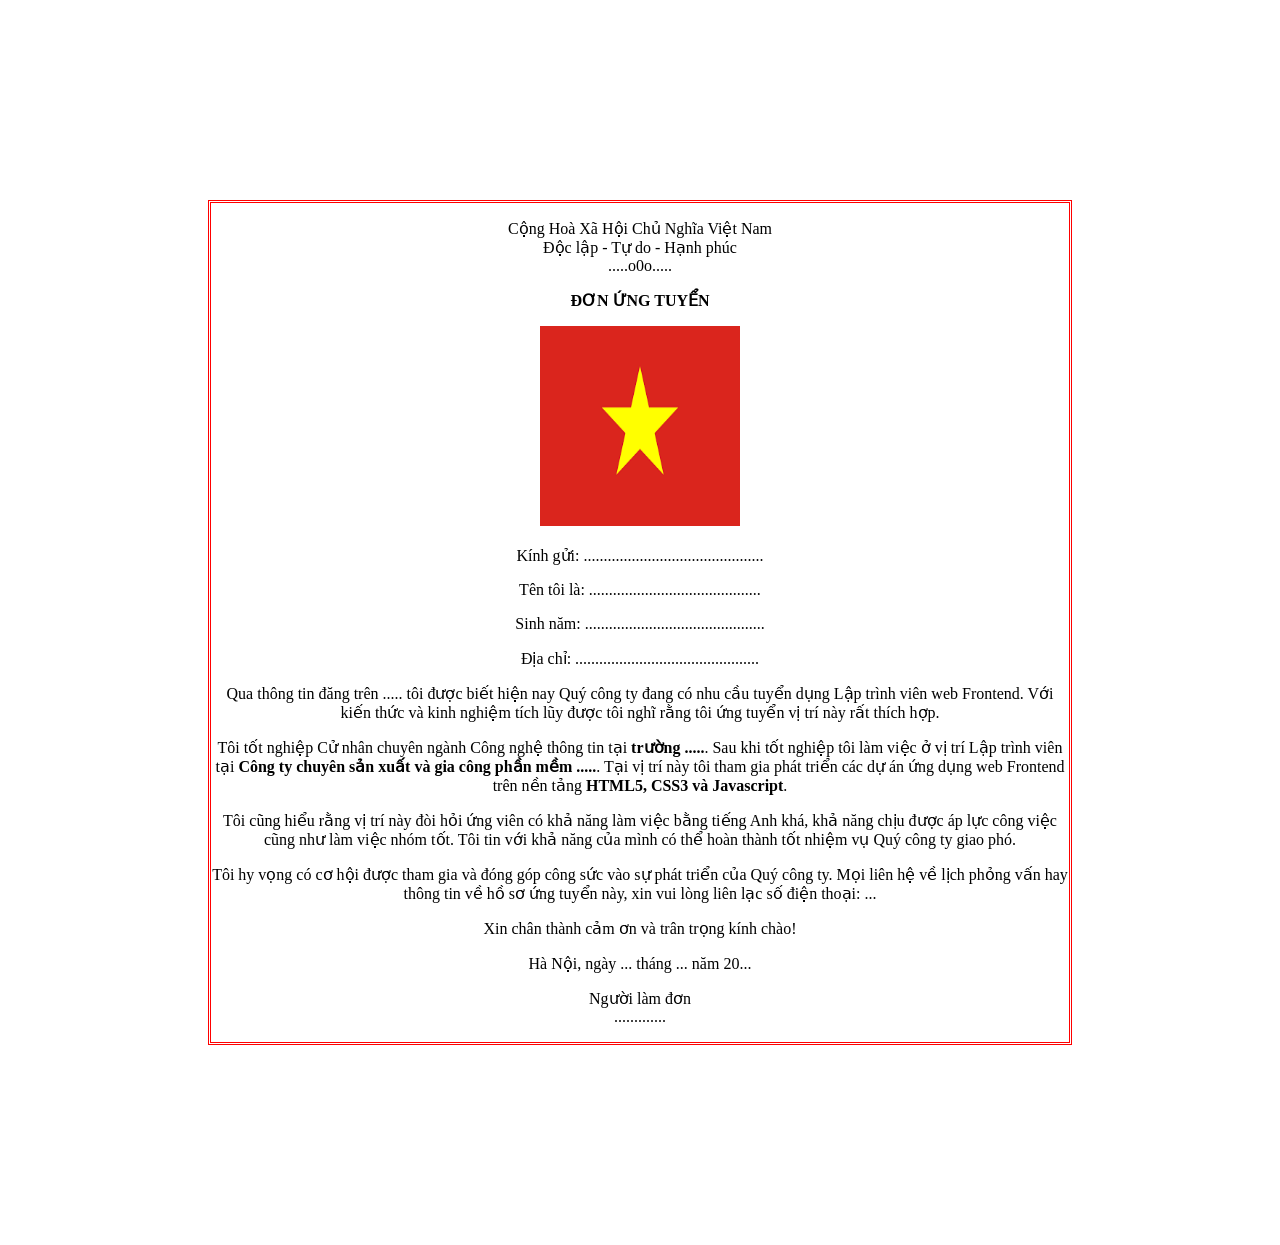
<file: buoi1/index.html>
<!DOCTYPE html>
<html lang="en">
<head>
    <meta charset="UTF-8">
    <meta name="viewport" content="width=device-width, initial-scale=1.0">
    <title>Document</title>
    <link rel="stylesheet" href="css/style.css">
</head>
<body>
    <div class="wrapper">
    <div >   
        <p class="quochuy">
           Cộng Hoà Xã Hội Chủ Nghĩa Việt Nam<br/>
             Độc lập - Tự do - Hạnh phúc<br/>
           .....o0o.....
       </p> 
       <p class="top-tille">
           <strong>ĐƠN ỨNG TUYỂN</strong>
       </p >
       <a id="anh" href="https://www.youtube.com/watch?v=rHomETco0MI">
            <img src="images/images.png" alt="loi" style="width:200px;height:200px;" >
       </a>
    </div>
   
    <div>
           <p class="lylich"> 
               <p>Kính gửi: .............................................</p>
               <p>Tên tôi là: ...........................................</p>
               <p>Sinh năm: .............................................</p>
               <p>Địa chỉ: ..............................................</p>
           </p>
    </div>
   
    <div class=gioithieu>
        <p>Qua thông tin đăng trên ..... tôi được biết hiện nay Quý công ty đang có nhu cầu tuyển dụng Lập trình viên web 
               Frontend. Với kiến thức và kinh nghiệm tích lũy được tôi nghĩ rằng tôi ứng tuyển vị trí này rất thích hợp.</p>
               
        <p>Tôi tốt nghiệp Cử nhân chuyên ngành Công nghệ thông tin tại <b>trường .....</b>. Sau khi tốt nghiệp tôi làm 
               việc ở vị trí Lập trình viên tại <b>Công ty chuyên sản xuất và gia công phần mềm .....</b>. 
               Tại vị trí này tôi tham gia phát triển các dự án ứng dụng web Frontend trên nền tảng <b>HTML5, CSS3 và 
               Javascript</b>.</p>
               
        <p>Tôi cũng hiểu rằng vị trí này đòi hỏi ứng viên có khả năng làm việc bằng tiếng Anh khá, khả năng chịu được 
               áp lực công việc cũng như làm việc nhóm tốt. Tôi tin với khả năng của mình có thể hoàn thành tốt nhiệm vụ Quý công ty 
               giao phó.</p>
               
        <p>Tôi hy vọng có cơ hội được tham gia và đóng góp công sức vào sự phát triển của Quý công ty. Mọi liên hệ về 
               lịch phỏng vấn hay thông tin về hồ sơ ứng tuyển này, xin vui lòng liên lạc số điện thoại: ...</p>
               
        <p>Xin chân thành cảm ơn và trân trọng kính chào!</p>
               
        <p>Hà Nội, ngày ... tháng ... năm 20...</p>
               
        <p>Người làm đơn<br/>
                   .............
               </p>
    </div>
    </div>
    
</body>
</html>
</file>
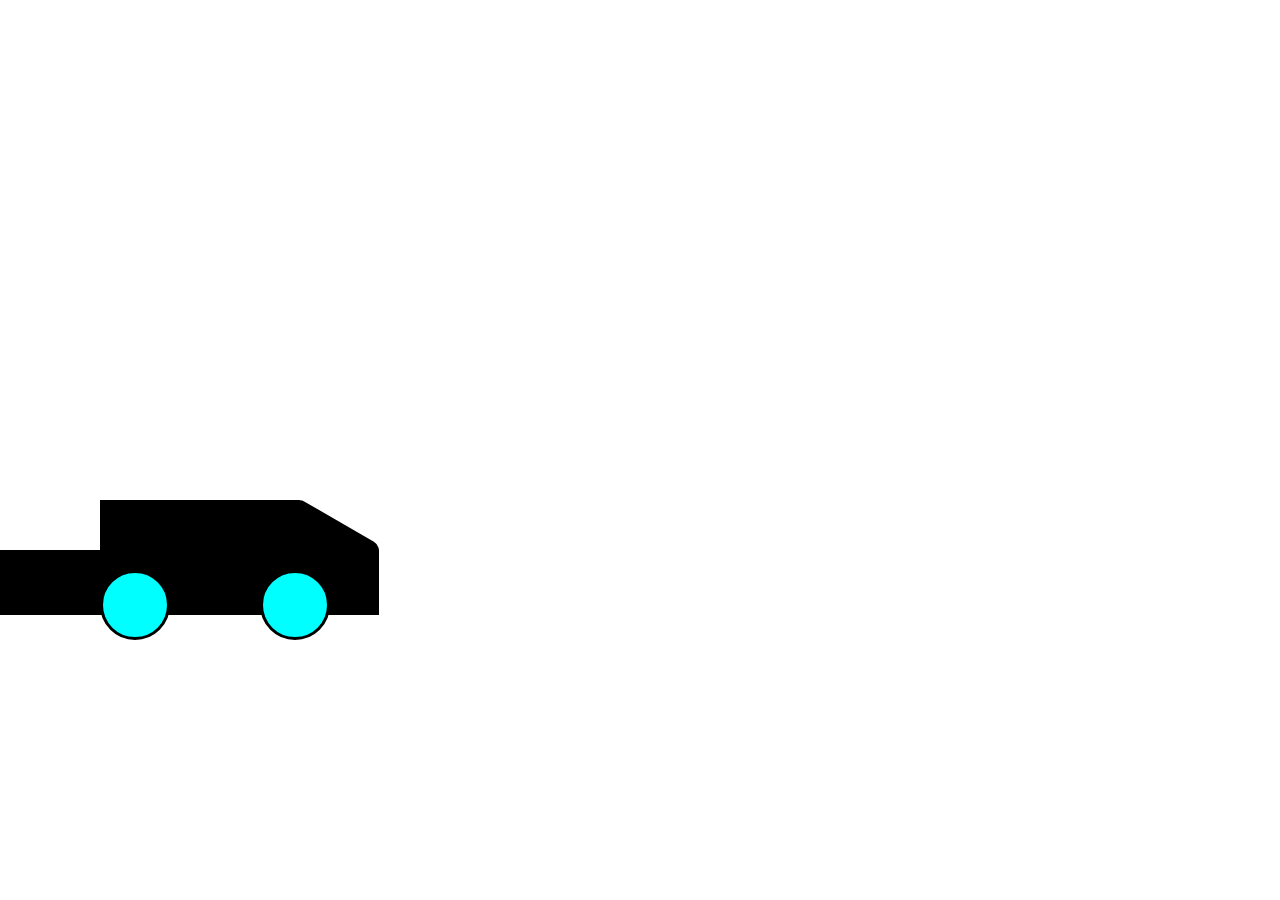
<file: buoi7/index.html>
<!DOCTYPE html>
<html lang="en">
<head>
    <meta charset="UTF-8">
    <meta name="viewport" content="width=device-width, initial-scale=1.0">
    <title>Document</title>
    <link rel="stylesheet" href="style.css">
</head>
<body>

    <div class="car">
    <div class="rectangle"></div>
    <div class="rectangle-body"></div>
    <div class="circle1"></div>
    <div class="circle2"></div>
    <div class="rectangle1"></div>
    </div>
</body>
</html>
</file>
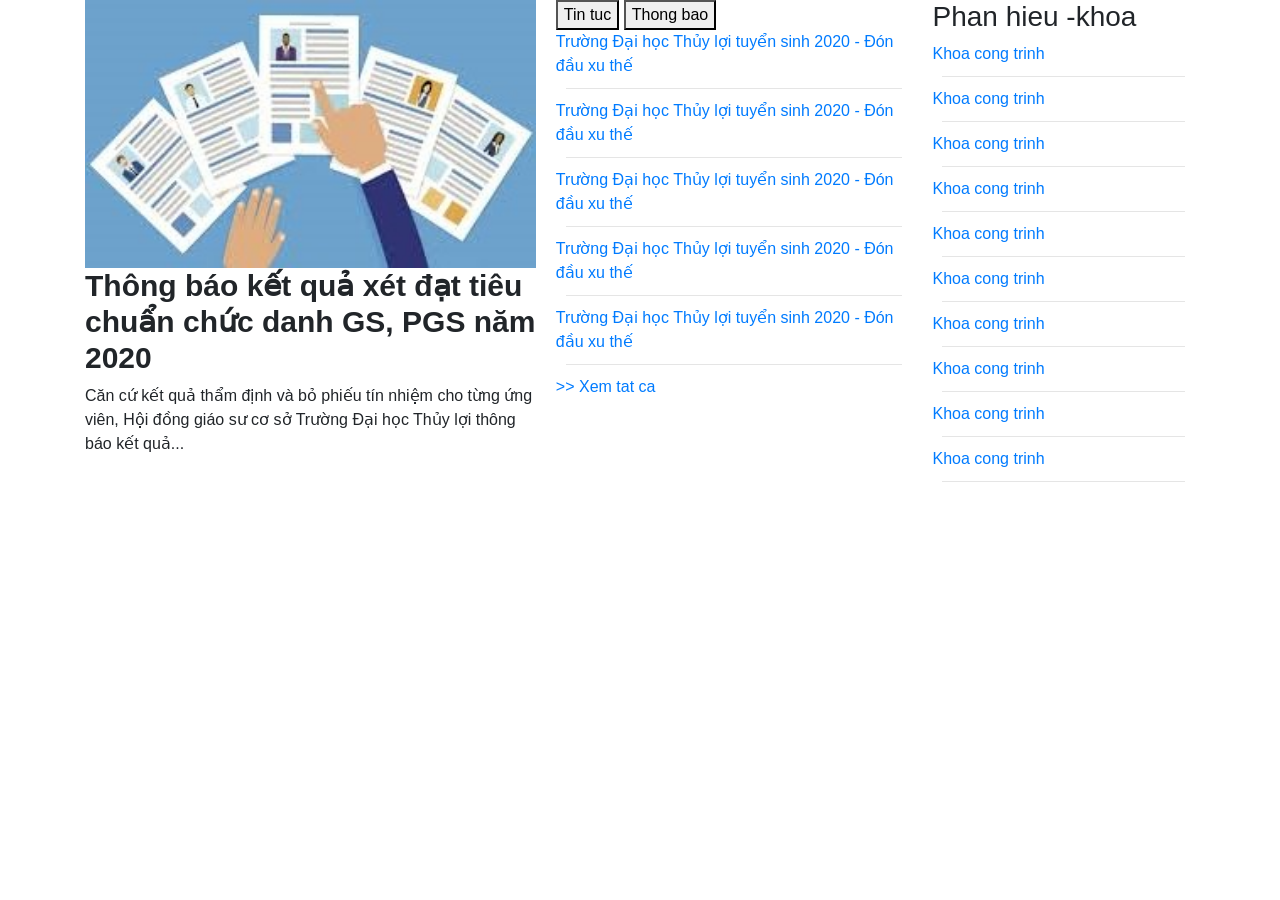
<file: buoi8/index.html>
<!doctype html>
<html lang="en">
  <head>
    <!-- Required meta tags -->
    <meta charset="utf-8">
    <meta name="viewport" content="width=device-width, initial-scale=1, shrink-to-fit=no">

    <!-- Bootstrap CSS -->
    <link rel="stylesheet" href="https://stackpath.bootstrapcdn.com/bootstrap/4.5.2/css/bootstrap.min.css" integrity="sha384-JcKb8q3iqJ61gNV9KGb8thSsNjpSL0n8PARn9HuZOnIxN0hoP+VmmDGMN5t9UJ0Z" crossorigin="anonymous">
    <link rel="stylesheet" href="style.css">
    <title>Hello, world!</title>
  </head>
  <body>
    <section class="container">
        <div class="grid">
            <div class="col1">
                <img src="./images/ung_vien.jpg" alt="">
                <h3>Thông báo kết quả xét đạt tiêu chuẩn chức danh GS, PGS năm 2020</h3>
                <p>Căn cứ kết quả thẩm định và bỏ phiếu tín nhiệm cho từng ứng viên, Hội đồng giáo sư cơ sở Trường Đại học Thủy lợi thông báo kết quả...</p>
            </div>
            <div class="col2">
                <div class="header">
                    <button>Tin tuc</button>
                    <button>Thong bao</button>
                </div>
                <div class="content">
                    <a href="#">Trường Đại học Thủy lợi tuyển sinh 2020 - Đón đầu xu thế</a><hr>
                    <a href="#">Trường Đại học Thủy lợi tuyển sinh 2020 - Đón đầu xu thế</a><hr>
                    <a href="#">Trường Đại học Thủy lợi tuyển sinh 2020 - Đón đầu xu thế</a><hr>
                    <a href="#">Trường Đại học Thủy lợi tuyển sinh 2020 - Đón đầu xu thế</a><hr>
                    <a href="#">Trường Đại học Thủy lợi tuyển sinh 2020 - Đón đầu xu thế</a><hr>
                    <a href="#"> >> Xem tat ca </a>
                </div>
 
            </div>
            <div class="col3">
                <h3>Phan hieu -khoa</h3>
                <a href="">Khoa cong trinh</a><hr>
                <a href="">Khoa cong trinh</a><hr>
                <a href="">Khoa cong trinh</a><hr>
                <a href="">Khoa cong trinh</a><hr>
                <a href="">Khoa cong trinh</a><hr>
                <a href="">Khoa cong trinh</a><hr>
                <a href="">Khoa cong trinh</a><hr>
                <a href="">Khoa cong trinh</a><hr>
                <a href="">Khoa cong trinh</a><hr>
                <a href="">Khoa cong trinh</a><hr>

            </div>
        </div>
    </section>

    <!-- Optional JavaScript -->
    <!-- jQuery first, then Popper.js, then Bootstrap JS -->
    <script src="https://code.jquery.com/jquery-3.5.1.slim.min.js" integrity="sha384-DfXdz2htPH0lsSSs5nCTpuj/zy4C+OGpamoFVy38MVBnE+IbbVYUew+OrCXaRkfj" crossorigin="anonymous"></script>
    <script src="https://cdn.jsdelivr.net/npm/popper.js@1.16.1/dist/umd/popper.min.js" integrity="sha384-9/reFTGAW83EW2RDu2S0VKaIzap3H66lZH81PoYlFhbGU+6BZp6G7niu735Sk7lN" crossorigin="anonymous"></script>
    <script src="https://stackpath.bootstrapcdn.com/bootstrap/4.5.2/js/bootstrap.min.js" integrity="sha384-B4gt1jrGC7Jh4AgTPSdUtOBvfO8shuf57BaghqFfPlYxofvL8/KUEfYiJOMMV+rV" crossorigin="anonymous"></script>
  </body>
</html>
</file>
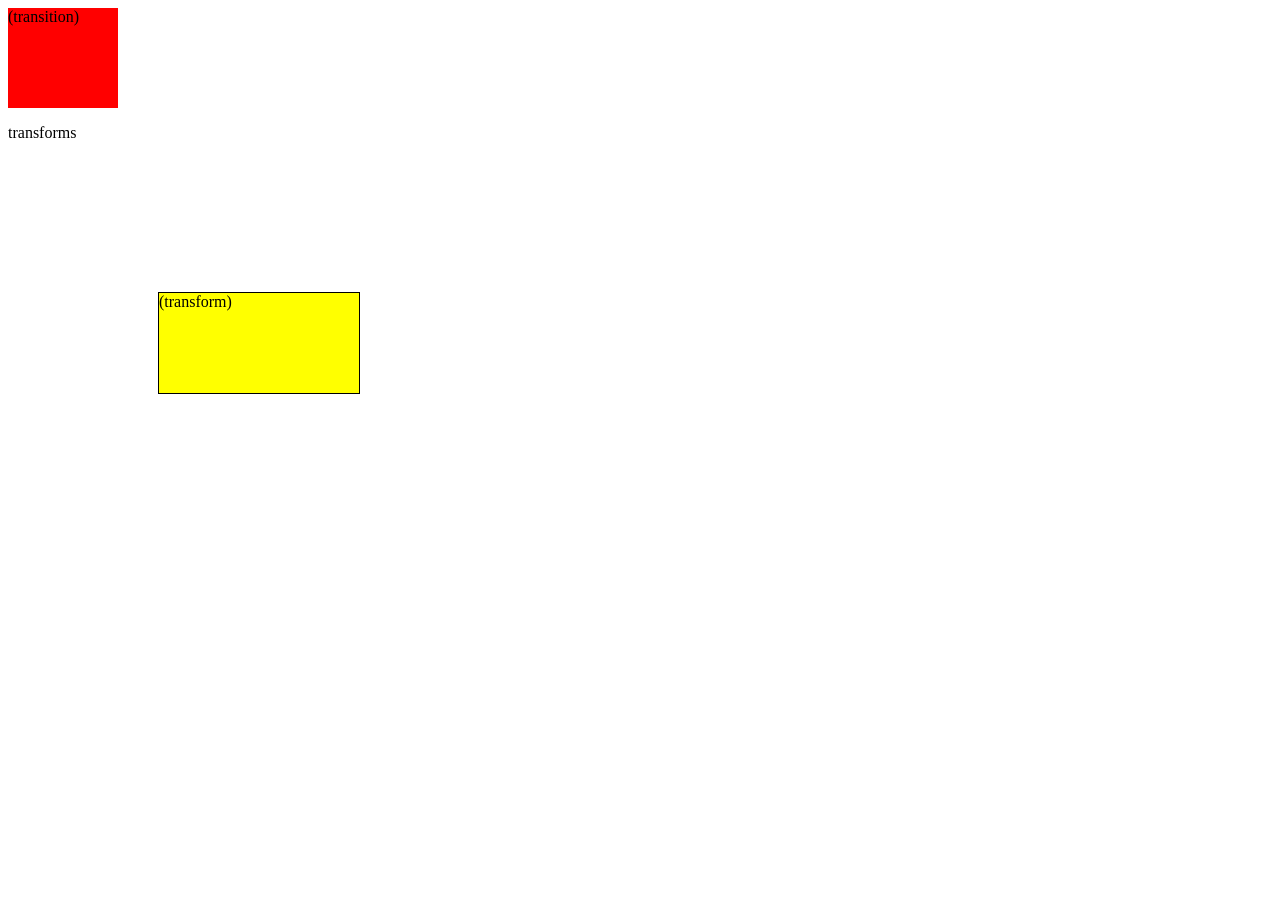
<file: buoi5/animation/index.html>
<!DOCTYPE html>
<html lang="en">
  <head>
    <meta charset="UTF-8" />
    <meta name="viewport" content="width=device-width, initial-scale=1.0" />
    <title>Document</title>
    <link rel="stylesheet" href="style.css" />
  </head>
  <body>
    <div class="trans">(transition)</div>
    <p>transforms</p>
    <div class="transform">(transform)</div>
  </body>
</html>
</file>
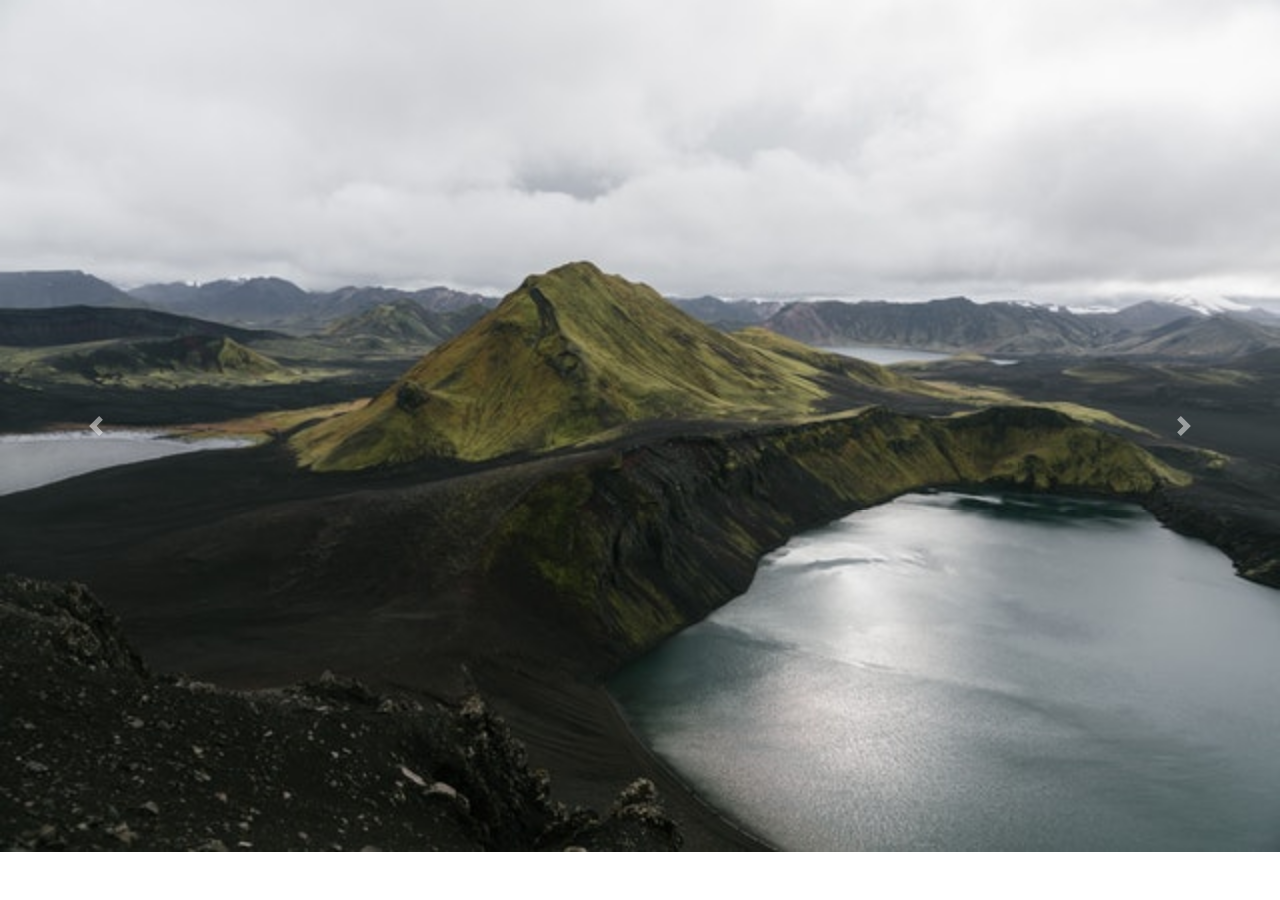
<file: buoi5/bootstrap4/index.html>
<!doctype html>
<html lang="en">
  <head>
    <!-- Required meta tags -->
    <meta charset="utf-8">
    <meta name="viewport" content="width=device-width, initial-scale=1, shrink-to-fit=no">

    <!-- Bootstrap CSS -->
    <link rel="stylesheet" href="https://maxcdn.bootstrapcdn.com/bootstrap/4.0.0/css/bootstrap.min.css" integrity="sha384-Gn5384xqQ1aoWXA+058RXPxPg6fy4IWvTNh0E263XmFcJlSAwiGgFAW/dAiS6JXm" crossorigin="anonymous">

    <title>Hello, world!</title>
  </head>
  <body>
    <div id="carouselExampleControls" class="carousel slide" data-ride="carousel">
        <div class="carousel-inner">
          <div class="carousel-item active">
            <img class="d-block w-100" src="./IMAGES/6.jpg" alt="First slide">
          </div>
          <div class="carousel-item">
            <img class="d-block w-100" src="./IMAGES/5.jpg" alt="Second slide">
          </div>
          <div class="carousel-item">
            <img class="d-block w-100" src="./IMAGES/4.jpg" alt="Third slide">
          </div>
        </div>
        <a class="carousel-control-prev" href="#carouselExampleControls" role="button" data-slide="prev">
          <span class="carousel-control-prev-icon" aria-hidden="true"></span>
          <span class="sr-only">Previous</span>
        </a>
        <a class="carousel-control-next" href="#carouselExampleControls" role="button" data-slide="next">
          <span class="carousel-control-next-icon" aria-hidden="true"></span>
          <span class="sr-only">Next</span>
        </a>
      </div>

    <!-- Optional JavaScript -->
    <!-- jQuery first, then Popper.js, then Bootstrap JS -->
    <script src="https://code.jquery.com/jquery-3.2.1.slim.min.js" integrity="sha384-KJ3o2DKtIkvYIK3UENzmM7KCkRr/rE9/Qpg6aAZGJwFDMVNA/GpGFF93hXpG5KkN" crossorigin="anonymous"></script>
    <script src="https://cdnjs.cloudflare.com/ajax/libs/popper.js/1.12.9/umd/popper.min.js" integrity="sha384-ApNbgh9B+Y1QKtv3Rn7W3mgPxhU9K/ScQsAP7hUibX39j7fakFPskvXusvfa0b4Q" crossorigin="anonymous"></script>
    <script src="https://maxcdn.bootstrapcdn.com/bootstrap/4.0.0/js/bootstrap.min.js" integrity="sha384-JZR6Spejh4U02d8jOt6vLEHfe/JQGiRRSQQxSfFWpi1MquVdAyjUar5+76PVCmYl" crossorigin="anonymous"></script>
  </body>
</html>
</file>
<file: buoi1/css/style.css>
.wrapper{
    text-align: center;
    margin: 200px;
    border-style: double;
    border-color: red;
    
  
}
</file>
<file: buoi7/style.css>
*{
    margin: 0;
    padding: 0;
    box-sizing: border-box;
}
body{
    position: relative;
}

.car{
    
    position: absolute;
    top: 500px;
    left: 100px;
    transform: rotate(0deg);
    animation-name: example;
    animation-duration: 4s;
    animation-iteration-count: 1;
}
@keyframes example {
     0%   {transform: rotate(-10deg);left:100px; top:500px;} 
     20%  {transform: rotate(-20deg);left:400px; top:350px;}
     40%  {transform: rotate(0deg);left:800px; top:350px;} 
     60%  {transform: rotate(20deg);left:1200px; top:500px;} 
     80%  {transform: rotate(0deg);left:1500px; top:500px;}
     100% {transform: rotate(0deg);left:1800px; top:500px;} 
  }
.rectangle-body{
    position: absolute;
    top:50px;
    left:-100px;
    background-color: black;
    width: 379px;
    height: 65px;
}
.rectangle{
    position: relative;
    background-color: black;
    width: 200px;
    height: 100px;
}
.circle1{
    position: absolute;
    top:70px;
    border:3px solid black ;
    background-color: aqua;
    width: 70px;
    height: 70px;
    border-radius: 50%;
}
.circle2{
    border:3px solid black ;
    position: absolute;
    top: 70px;
    left: 160px;
    background-color:aqua;
    width: 70px;
    height: 70px;
    border-radius: 50%;
}
.rectangle1{
    position: absolute;
    top: -8px;
    left: 204px;
    background-color: black;
    width: 47px;
    height: 100px;
    transform: rotate(-60deg);
    border-radius: 10px;
    
}
</file>
<file: buoi8/style.css>
hr{
    margin: 10px;
}

.grid{
    display: grid;
    grid-template-columns: repeat(12,1fr);
    gap:20px;
}
.col1{
    grid-column: 1/6;
}
.col1 img{
    width: 100%;
}
.col1 h3{
    font-size: 30px;
    font-weight: 700;
}
.col2{
    grid-column: 6/10;
}

.col3{
    grid-column: 10/13;
  
}
</file>
<file: buoi5/animation/style.css>
.trans {
  width: 110px;
  height: 100px;
  background: red;
  transition: width 5s;
}

.trans:hover {
  width: 300px;
}

/*transform*/
.transform {
  margin: 150px;
  width: 200px;
  height: 100px;
  background-color: yellow;
  border: 1px solid black;
}
.transform:hover {
 transform: rotate(20deg);
  transform: scale(2,4);
}
</file>
